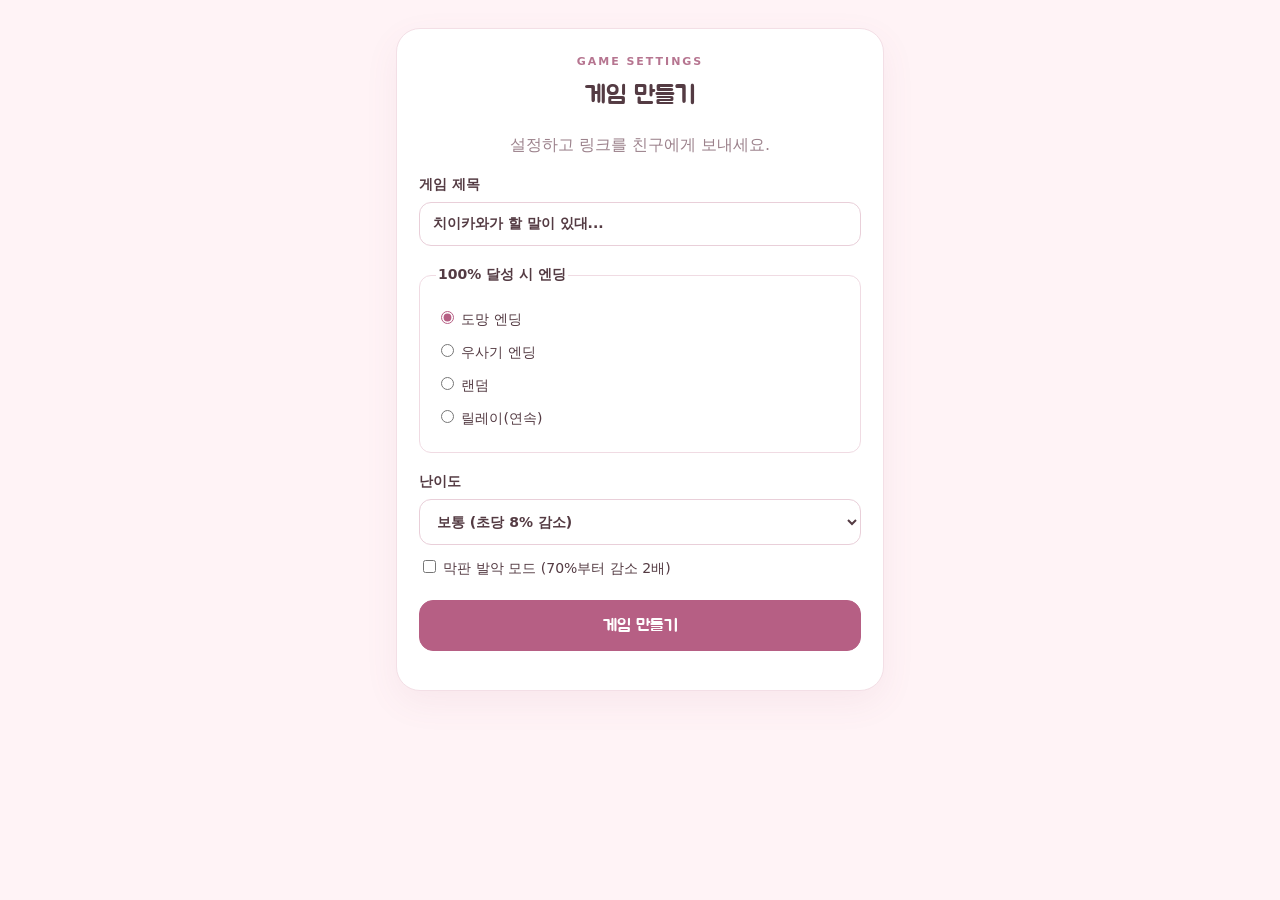
<file: index.html>
<!doctype html>
<html lang="ko"><head><meta charset="utf-8"><meta name="viewport" content="width=device-width,initial-scale=1">
<title>치이카와가 할 말이 있대... | 게임 만들기</title>
<meta property="og:type" content="website">
<meta property="og:title" content="치이카와가 할 말이 있대... | 게임 만들기">
<meta property="og:description" content="엔딩과 메시지를 설정해 친구에게 보내는 나만의 치이카와 게임을 만들어보세요!">
<meta property="og:image" content="https://jungwhanlee.github.io/Chiikawa-wants-to-say-sth/assets/og-thumbnail-creator.jpg?v=20261028-1">
<meta property="og:image:width" content="1200">
<meta property="og:image:height" content="630">
<meta property="og:image:alt" content="버건디 배경 중앙의 치이카와가 할 말이 있대... 제목과 GAME SETTINGS 버튼, 양쪽 설정 아이콘">
<meta property="og:url" content="https://jungwhanlee.github.io/Chiikawa-wants-to-say-sth/">
<meta property="og:site_name" content="A LITTLE COURAGE">
<meta name="twitter:card" content="summary_large_image">
<meta name="twitter:title" content="치이카와가 할 말이 있대... | 게임 만들기">
<meta name="twitter:description" content="엔딩과 메시지를 설정해 친구에게 보내는 나만의 치이카와 게임을 만들어보세요!">
<meta name="twitter:image" content="https://jungwhanlee.github.io/Chiikawa-wants-to-say-sth/assets/og-thumbnail-creator.jpg?v=20261028-1">
<link rel="preload" as="image" href="assets/characters/chiikawa_escape_custom.png">
<link rel="preconnect" href="https://fonts.googleapis.com">
<link rel="preconnect" href="https://fonts.gstatic.com" crossorigin>
<link href="https://fonts.googleapis.com/css2?family=Gamja+Flower&family=Jua&display=swap" rel="stylesheet">
<link rel="stylesheet" href="style.css?v=20261026-feedback-inline-2"></head>
<body><main class="app">
<section id="creator" class="panel hidden">
  <div class="eyebrow">GAME SETTINGS</div><h1>게임 만들기</h1><p class="muted">설정하고 링크를 친구에게 보내세요.</p>
  <label>게임 제목<input id="titleInput" maxlength="60" value="치이카와가 할 말이 있대..."></label>
  <fieldset><legend>100% 달성 시 엔딩</legend>
    <label class="choice"><input type="radio" name="ending" value="escape" checked> 도망 엔딩</label>
    <label class="choice"><input type="radio" name="ending" value="message"> 우사기 엔딩</label>
    <label class="choice"><input type="radio" name="ending" value="random"> 랜덤</label>
    <label class="choice"><input type="radio" name="ending" value="relay"> 릴레이(연속)</label>
  </fieldset>
  <label id="messageWrap" class="hidden">마지막에 보여줄 말<textarea id="messageInput" maxlength="300" placeholder="하고 싶은 말을 입력하세요."></textarea></label>
  <label>난이도<select id="difficulty"><option value="easy">쉬움 (초당 5% 감소)</option><option value="normal" selected>보통 (초당 8% 감소)</option><option value="hard">어려움 (초당 11% 감소)</option></select></label>
  <label class="choice"><input type="checkbox" id="panic"> 막판 발악 모드 (70%부터 감소 2배)</label>
  <button id="makeLink" class="primary">게임 만들기</button>
  <div id="linkArea" class="hidden"><label>공유할 링크<input id="shareLink" readonly></label><button id="copyLink">링크 복사</button><button id="previewLink">플레이어 화면 미리보기</button></div>
  <p id="createError" class="error" role="alert" aria-live="polite"></p>
</section>
<section id="game" class="panel hidden">
  <button id="backToCreator" class="preview-back hidden" type="button">← 설정 화면으로 돌아가기</button>
  <h1 id="gameTitle">할 말이 있대...</h1>
  <div class="character" aria-label="치이카와 캐릭터">
    <div class="speech-row">
      <div class="speech-bubble" role="status">
        <span id="speech" class="speech" aria-live="polite">우...</span>
      </div>
    </div>
    <div id="pushStars" class="impact-effects" aria-hidden="true"></div>
    <div id="usagiFireworks" class="finale-effects" aria-hidden="true"></div>
    <span id="usagiImpact" class="usagi-impact hidden" aria-hidden="true">불쑥!</span>
    <img id="usagiMotion" class="usagi-art usagi-enter-art hidden" src="assets/characters/usagi_enter.png?v=20261025-earfix-2" alt="팔을 뻗으며 뛰어드는 우사기" decoding="async">
    <img id="usagiFinal" class="usagi-art usagi-final-art hidden" src="assets/characters/usagi_final.png?v=20261026-improved-final-1" alt="정면을 보고 말하는 우사기" decoding="async">
    <div id="characterMotion" class="character-image-wrap">
      <img id="knockbackImage" class="hidden" src="assets/characters/chiikawa_knockback.png?v=1" alt="우사기에게 튕겨 나가는 치이카와" decoding="async">
      <img id="stageImage" class="hidden" alt="치이카와의 표정" decoding="async">
      <img id="stageImageNext" class="hidden" alt="치이카와의 표정" decoding="async">
    </div>
  </div>
  <p id="stageLabel" class="stage-caption">발그레...</p>
  <div class="meterhead"><span>응원도</span><strong id="percent">0%</strong></div>
  <div class="meter" role="progressbar" aria-label="응원도 게이지" aria-valuemin="0" aria-valuemax="100" aria-valuenow="0" id="meter"><div id="bar"></div></div>
  <p id="panicNotice" class="panic-notice" aria-live="polite" aria-hidden="true">치이카와가 더 부끄러워 하고 있어!</p>
  <button id="tap" class="primary">♡ 꾹꾹... 응원하기!</button>
  <div id="endingBox" class="ending hidden" aria-live="polite"><h2 id="endingTitle"></h2><div id="userMessage" class="message-reveal hidden"></div><p id="endingText"></p><p id="endingQuote" class="hidden">"왜 애를 울려!"</p><button id="retry">↺ 다시 하기</button></div>
  <p id="gameHint" class="muted small">버튼을 빠르게 눌러 100%를 채워주세요.</p>
</section></main><script src="script.js?v=20261028-split-share-og-1"></script></body></html>
</file>
<file: style.css>
*{box-sizing:border-box}body{margin:0;background:#fff3f6;color:#543b43;font-family:system-ui,-apple-system,"Apple SD Gothic Neo",sans-serif}.app{max-width:520px;margin:0 auto;padding:28px 16px 48px}.panel{background:#fff;border:1px solid #f3dfe6;border-radius:24px;padding:26px 22px;box-shadow:0 12px 35px #9b5a7612}.hidden{display:none!important}.eyebrow{text-align:center;color:#b67590;letter-spacing:.18em;font-size:11px;font-weight:700}h1{text-align:center;font-size:25px;margin:12px 0 24px}h2{font-size:22px}.muted{color:#9c828c;text-align:center}.small{font-size:12px}label{display:block;font-size:14px;font-weight:650;margin:20px 0 10px}input:not([type=radio]):not([type=checkbox]),textarea,select{display:block;width:100%;border:1px solid #e9cfd9;border-radius:12px;padding:13px;font:inherit;margin-top:8px;background:white;color:#543b43}textarea{min-height:88px;resize:vertical}fieldset{border:1px solid #f0dbe3;border-radius:12px;margin:20px 0;padding:12px 16px}legend{font-size:14px;font-weight:650}.choice{font-weight:450;margin:12px 0}.choice input{accent-color:#b65f84}button{border:1px solid #e6c2d1;border-radius:14px;background:#fff;color:#9d4f70;padding:14px 16px;font-size:15px;font-weight:750;cursor:pointer;width:100%;margin-top:10px;touch-action:manipulation}.primary{background:#b65f84;color:white;border-color:#b65f84}button:active{transform:scale(.99)}.character{height:240px;border-radius:22px;background:#fff4f7;display:flex;flex-direction:column;align-items:center;justify-content:center;margin:20px 0}.character p{margin:4px}.speech{text-align:center;font-size:20px;min-height:36px;font-weight:700}.meterhead{display:flex;justify-content:space-between;margin:22px 0 9px;font-size:14px}.meter{height:15px;background:#f3dce5;border-radius:30px;overflow:hidden}.meter #bar{width:0;height:100%;background:#c96e93;border-radius:30px}.ending{text-align:center;background:#fff1f6;border-radius:18px;padding:18px;margin-top:18px;overflow-wrap:anywhere}.ending p{white-space:pre-wrap}.error{color:#b42342;font-size:13px}#shareLink{font-size:12px}

/* Character-themed typography: retain the system font for small UI labels. */
h1, h2, button, .meterhead strong {
  font-family: "Jua", system-ui, -apple-system, sans-serif;
  font-weight: 400;
}
button { font-size: 17px; }
/* Only Chiikawa's speech bubble uses handwritten Gaegu. */
.speech {
  font-family: "Gaegu", "Apple SD Gothic Neo", sans-serif;
  font-weight: 700;
}
/* Stage captions and ending description use rounded Jua. */
#stageLabel, .ending p {
  font-family: "Jua", system-ui, -apple-system, sans-serif;
  font-weight: 400;
}
#stageLabel { font-size: 23px; }
.speech { font-size: 27px; }
.ending p { font-size: 21px; line-height: 1.6; }
.meterhead strong { font-size: 20px; }

/* Unmodified original PNG illustrations; size/position are controlled only by CSS. */
.character {height: 330px; gap: 5px; padding: 16px 12px;}
.character #stageImage {display:block; width:auto; max-width:100%; height:245px; object-fit:contain;}
@media(max-width:400px) {
  .character {height:300px;}
  .character #stageImage {height:220px;}
}

/* Preview navigation appears only for the game creator. */
#backToCreator.preview-back {
  width: auto;
  margin: 0 0 12px;
  padding: 9px 13px;
  font-size: 14px;
  color: #9d4f70;
  background: #fff8fa;
  border-color: #efd3dd;
}


/* Minimal speech card above, never overlapping the centered original illustration. */
.character {
  height: 340px;
  border-radius: 22px;
  background: #fff4f7;
  margin: 20px 0 10px;
  padding: 18px 18px 14px;
  display: flex;
  flex-direction: column;
  justify-content: flex-start;
  align-items: stretch;
  overflow: hidden;
}
.speech-row {
  width: 100%;
  display: flex;
  justify-content: flex-end;
  margin-bottom: 8px;
  flex-shrink: 0;
}
.speech-bubble {
  position: static;
  z-index: auto;
  display: inline-flex;
  align-items: center;
  justify-content: center;
  min-height: 56px;
  min-width: 150px;
  max-width: 58%;
  padding: 10px 18px;
  background: #ffffff;
  border: 2px solid #6a4d57;
  border-radius: 18px;
  box-shadow: none;
  transform: none;
}
.speech-bubble::after { content: none; }
.speech-bubble .speech {
  margin: 0;
  min-height: 0;
  font-family: "Gaegu", "Apple SD Gothic Neo", sans-serif;
  font-size: 24px;
  font-weight: 700;
  line-height: 1.2;
  text-align: center;
  white-space: normal;
  overflow-wrap: anywhere;
}
.character-image-wrap {
  flex: 1;
  min-height: 0;
  width: 100%;
  display: flex;
  align-items: center;
  justify-content: center;
}
.character #stageImage {
  display: block;
  width: auto;
  height: 235px;
  max-height: 100%;
  max-width: 88%;
  object-fit: contain;
  transform: none;
}
#stageLabel.stage-caption {
  margin: 8px 0 4px;
  min-height: 34px;
  font-family: "Jua", system-ui, -apple-system, sans-serif;
  font-size: 24px;
  font-weight: 400;
  line-height: 1.4;
  text-align: center;
}
@media (max-width: 400px) {
  .character {
    height: 305px;
    padding: 14px 12px 12px;
  }
  .speech-row { margin-bottom: 6px; }
  .speech-bubble {
    min-height: 48px;
    min-width: 140px;
    max-width: 64%;
    padding: 8px 14px;
    border-radius: 16px;
  }
  .speech-bubble .speech { font-size: 21px; }
  .character #stageImage {
    height: 205px;
    max-height: 100%;
    max-width: 90%;
  }
  #stageLabel.stage-caption { font-size: 22px; }
}

/* Escape ending: quiet explanation, emphasized punch line. */
.ending.escape-ending #endingText {
  font-size: 17px;
  line-height: 1.55;
  color: #816a74;
  margin: 6px 0 22px;
}
.ending.escape-ending #endingQuote {
  font-family: "Jua", system-ui, -apple-system, sans-serif;
  font-weight: 400;
  font-size: 28px;
  line-height: 1.3;
  color: #c53b72;
  margin: 0 0 20px;
}

/* Double-buffered character frames: centered, overlapping only each other. */
.character-image-wrap { position: relative; }
.character #stageImage,
.character #stageImageNext {
  position: absolute;
  left: 50%;
  top: 50%;
  display: block;
  width: auto;
  height: 235px;
  max-height: 100%;
  max-width: 88%;
  object-fit: contain;
  transform: translate(-50%, -50%);
}
@media (max-width: 400px) {
  .character #stageImage,
  .character #stageImageNext {
    height: 205px;
    max-height: 100%;
    max-width: 90%;
  }
}

/* Five restrained character-only motions. The image swaps and captions remain synchronized. */
.character-image-wrap {
  transform-origin: center 55%;
  will-change: transform;
}
.character-image-wrap.motion-stage-1 {
  /* Shy side-to-side drift: smaller and slower than stage 2. */
  animation: chiikawa-drift-slow 2.8s ease-in-out infinite;
}
.character-image-wrap.motion-stage-2 {
  animation: chiikawa-drift-shy 1.5s ease-in-out infinite;
}
.character-image-wrap.motion-stage-3 {
  /* Alternate a single smooth swing to avoid speed resets at intermediate keyframes. */
  animation: chiikawa-wriggle 0.65s ease-in-out infinite alternate;
}
.character-image-wrap.motion-stage-4 {
  /* Shake for about 0.6 seconds, then rest for about 0.35 seconds. */
  animation: chiikawa-tremble 0.95s linear infinite;
}
.character-image-wrap.motion-stage-5 {
  /* Short fast tremble (~0.4s), one 5px upward jolt, then a quiet pause. */
  animation: chiikawa-near-tears 1.3s linear infinite;
}
@keyframes chiikawa-drift-slow {
  0%, 100% { transform: translateX(0); }
  25% { transform: translateX(-2px); }
  75% { transform: translateX(2px); }
}
@keyframes chiikawa-drift-shy {
  0%, 100% { transform: translateX(0); }
  25% { transform: translateX(-3px); }
  75% { transform: translateX(3px); }
}
@keyframes chiikawa-wriggle {
  from { transform: rotate(-2deg) translateY(-1px); }
  to { transform: rotate(2deg) translateY(1px); }
}
@keyframes chiikawa-tremble {
  0%, 64%, 100% { transform: translateX(0); }
  8%, 24%, 40%, 56% { transform: translateX(-1.5px); }
  16%, 32%, 48% { transform: translateX(1.5px); }
}
@keyframes chiikawa-near-tears {
  0%, 30%, 42%, 100% { transform: translate(0, 0); }
  4%, 12%, 20%, 28% { transform: translate(-1.5px, 0); }
  8%, 16%, 24% { transform: translate(2px, 0); }
  36% { transform: translate(0, -5px); }
}
/* Respect device accessibility settings without changing stage logic. */
@media (prefers-reduced-motion: reduce) {
  .character-image-wrap.motion-stage-1,
  .character-image-wrap.motion-stage-2,
  .character-image-wrap.motion-stage-3,
  .character-image-wrap.motion-stage-4,
  .character-image-wrap.motion-stage-5 {
    animation: none;
    will-change: auto;
  }
}

/* Responsive tap feedback independent of the five character animations. */
#tap {
  transform-origin: center center;
  box-shadow: 0 5px 0 #964766, 0 9px 14px #b65f8426;
  -webkit-tap-highlight-color: transparent;
  user-select: none;
}
#tap:active { transform: none; }
@media (prefers-reduced-motion: reduce) {
  #tap { box-shadow: 0 3px 0 #964766; }
}

/* Suspenseful 100%-filled pause before switching to the ending artwork. */
#game.is-ending-transition #stageLabel,
#game.is-ending-transition .meterhead,
#game.is-ending-transition .meter,
#game.is-ending-transition #tap,
#game.is-ending-transition > .muted.small {
  visibility: hidden;
}
.character-image-wrap.ending-shiver {
  animation: chiikawa-ending-shiver 0.26s linear infinite;
}
@keyframes chiikawa-ending-shiver {
  0%, 100% { transform: translateX(0) rotate(0deg); }
  20%, 60% { transform: translateX(-3px) rotate(-0.65deg); }
  40%, 80% { transform: translateX(3px) rotate(0.65deg); }
}
@media (prefers-reduced-motion: reduce) {
  .character-image-wrap.ending-shiver { animation: none; }
}

/* Usagi's two-part hijack ending: the original Chiikawa PNGs are never edited. */
.character {position:relative}
.usagi-impact {
  position:absolute;
  top:92px;
  left:12%;
  z-index:6;
  font-family:"Jua",sans-serif;
  font-size:28px;
  color:#e45877;
  text-shadow:0 2px white,2px 0 white,-2px 0 white;
  transform:rotate(-12deg);
  animation:usagi-impact-pop .45s cubic-bezier(.15,1.5,.3,1) both;
  pointer-events:none;
}
.usagi-art {
  position:absolute;
  z-index:4;
  height:auto;
  width:180px;
  max-width:54%;
  left:50%;
  bottom:12px;
  pointer-events:none;
  filter:drop-shadow(0 4px 1px #693d4012);
}
.usagi-enter-art {transform:translateX(160%);}
.usagi-final-art {transform:translateX(-50%);}
#game.is-usagi-entry .usagi-enter-art {
  animation:usagi-charge .50s cubic-bezier(.17,.9,.26,1.08) both;
}
#game.is-usagi-entry.is-knockback #characterMotion {
  animation:chiikawa-shoved .50s cubic-bezier(.35,.05,.75,.95) both;
}
/* Swap only the visible art, keeping the same transform wrapper. */
#knockbackImage {
  position: absolute;
  display: block;
  left: 50%;
  top: 50%;
  height: 235px;
  max-height: 100%;
  max-width: 88%;
  width: auto;
  object-fit: contain;
  transform: translate(-50%, -50%);
}
#game.is-knockback #stageImage,
#game.is-knockback #stageImageNext {visibility:hidden;}
@media(max-width:400px) {
  #knockbackImage {height:205px;max-width:90%;}
}
#game.is-usagi-finale .usagi-final-art {
  transform:translateX(-50%);
  animation:usagi-final-arrive .3s cubic-bezier(.17,1.3,.3,1) both;
}
#game.is-usagi-finale #characterMotion {opacity:0}
#game.is-usagi-entry #tap,
#game.is-usagi-entry .meter,
#game.is-usagi-entry .meterhead,
#game.is-usagi-entry > .muted.small,
#game.is-usagi-finale #tap,
#game.is-usagi-finale .meter,
#game.is-usagi-finale .meterhead,
#game.is-usagi-finale > .muted.small {display:none}
#game.is-usagi-finale .speech-row {z-index:5}
#game.is-usagi-finale .ending {
  margin-top:12px;
  background:#fff4f8;
}
#game .message-reveal {
  position:relative;
  margin:12px 0 18px;
  padding:23px 14px;
  border:2px solid #f0afc7;
  border-radius:18px;
  background:#fff;
  color:#a42865;
  font-family:"Jua",sans-serif;
  font-size:clamp(23px,6vw,32px);
  line-height:1.45;
  text-align:center;
  white-space:pre-wrap;
  overflow-wrap:anywhere;
  box-shadow:0 7px 0 #f9dce7,0 13px 22px #b64a7617;
}
#game.is-usagi-finale .message-reveal {
  animation:usagi-message-reveal .72s .12s cubic-bezier(.18,1.5,.32,1) both;
}
#game.is-usagi-finale #endingText {
  font-family:"Jua",sans-serif;
  font-size:17px;
  color:#8e737e;
  margin:16px 0;
}
@keyframes usagi-impact-pop {
  0%{opacity:0;transform:translateY(18px) scale(.3) rotate(-22deg)}
  65%{opacity:1;transform:translateY(-5px) scale(1.2) rotate(-8deg)}
  100%{opacity:1;transform:translateY(0) scale(1) rotate(-12deg)}
}
@keyframes usagi-charge {
  0%{transform:translateX(180%) rotate(12deg);opacity:1}
  36%{transform:translateX(-35%) rotate(-7deg);opacity:1}
  57%{transform:translateX(-58%) rotate(5deg);opacity:1}
  100%{transform:translateX(-50%) rotate(0deg);opacity:1}
}
@keyframes usagi-final-arrive {
  from{opacity:0;transform:translateX(-50%) scale(.9)}
  to{opacity:1;transform:translateX(-50%) scale(1)}
}
@keyframes chiikawa-shoved {
  /* Impact frame stays readable, then accelerates in one continuous arc. */
  0%{transform:translate(0,0) rotate(-4deg) scale(1);opacity:1}
  20%{transform:translate(-27px,-6px) rotate(-10deg) scale(1);opacity:1}
  40%{transform:translate(-70px,-16px) rotate(-16deg) scale(1);opacity:1}
  60%{transform:translate(-146px,-30px) rotate(-26deg) scale(.99);opacity:1}
  80%{transform:translate(-282px,-52px) rotate(-39deg) scale(.94);opacity:1}
  96%{transform:translate(-477px,-72px) rotate(-56deg) scale(.84);opacity:1}
  100%{transform:translate(-540px,-78px) rotate(-61deg) scale(.82);opacity:0}
}
@keyframes usagi-message-reveal {
  0%{opacity:0;transform:translateY(22px) scale(.65) rotate(-4deg);filter:blur(5px)}
  62%{opacity:1;transform:translateY(-7px) scale(1.08) rotate(1.5deg);filter:blur(0)}
  82%{transform:translateY(2px) scale(.985) rotate(-.5deg)}
  100%{opacity:1;transform:translateY(0) scale(1) rotate(0);filter:blur(0)}
}
@media(prefers-reduced-motion:reduce){
  #game.is-usagi-entry .usagi-enter-art,
  #game.is-usagi-finale .usagi-final-art,
  #game.is-usagi-entry.is-knockback #characterMotion,
  #game.is-usagi-finale .message-reveal,
  .usagi-impact {animation:none}
  #game.is-usagi-entry .usagi-enter-art {transform:translateX(-50%)}
  #game.is-usagi-entry #characterMotion{opacity:0}
}

/* Usagi finale: the player's words belong to the large centered speech bubble. */
#game.is-usagi-finale .speech-row {
  justify-content: center;
  width: 100%;
  flex-shrink: 0;
  margin-bottom: 6px;
  z-index: 5;
}
#game.is-usagi-finale .speech-bubble {
  position: relative;
  width: 96%;
  max-width: 96%;
  min-height: 72px;
  max-height: 148px;
  padding: 15px 18px;
  border-radius: 23px;
  border-width: 3px;
  border-color: #aa5d80;
  box-shadow: none;
  overflow-y: auto;
  overscroll-behavior: contain;
  animation: usagi-message-reveal .72s .12s cubic-bezier(.18,1.5,.32,1) both;
}
#game.is-usagi-finale .speech-bubble .speech {
  display: block;
  width: 100%;
  font-size: clamp(23px, 5.5vw, 32px);
  line-height: 1.25;
  white-space: pre-wrap;
  overflow-wrap: anywhere;
  color: #a42865;
}
#game.is-usagi-finale .message-reveal {
  margin: 6px auto 16px;
  padding: 0;
  border: 0;
  border-radius: 0;
  background: transparent;
  box-shadow: none;
  font-size: 29px;
  color: #c53b72;
  animation: none;
}
@media (max-width:400px) {
  #game.is-usagi-finale .speech-bubble {
    max-height: 123px;
    min-height: 65px;
    padding: 12px 13px;
  }
  #game.is-usagi-finale .speech-bubble .speech {
    font-size: clamp(21px, 6vw, 27px);
  }
}
@media (prefers-reduced-motion: reduce) {
  #game.is-usagi-finale .speech-bubble { animation: none; }
}

/* Escape finale: remove the completed gauge and tapping controls permanently.
   The shiver's temporary visibility state should not be restored after ending. */
#game.is-escape-finale .meterhead,
#game.is-escape-finale .meter,
#game.is-escape-finale #tap,
#game.is-escape-finale > .muted.small {
  display: none !important;
}

/* Consistent Gamja Flower dialogue; Jua only for the final user-written message. */
.speech-bubble .speech {
  font-family: "Gamja Flower", "Apple SD Gothic Neo", sans-serif;
  font-weight: 400;
}
#game.is-usagi-entry .speech-bubble .speech {
  font-family: "Gamja Flower", "Apple SD Gothic Neo", sans-serif;
  font-weight: 400;
  font-size: 29px;
  line-height: 1.15;
}
#game.is-usagi-finale .speech-bubble {
  min-height: 96px;
  max-height: 190px;
  padding: 16px 17px;
}
#game.is-usagi-finale .speech-bubble .speech {
  font-family: "Jua", "Apple SD Gothic Neo", sans-serif;
  font-weight: 400;
  font-size: clamp(28px, 6.5vw, 38px);
  line-height: 1.35;
}
@media (max-width:400px) {
  #game.is-usagi-entry .speech-bubble .speech {font-size:27px;}
  #game.is-usagi-finale .speech-bubble {
    min-height: 88px;
    max-height: 168px;
    padding: 12px 13px;
  }
  #game.is-usagi-finale .speech-bubble .speech {
    font-size: clamp(27px, 7.5vw, 32px);
  }
}

/* Smooth five-stage expression swaps: incoming frame overlays the current PNG. */
.character #stageImage,
.character #stageImageNext {
  opacity: 0;
  transition: opacity 180ms ease-in-out;
}
.character #stageImage.frame-visible,
.character #stageImageNext.frame-visible {
  opacity: 1;
}
@media (prefers-reduced-motion: reduce) {
  .character #stageImage,
  .character #stageImageNext { transition: none; }
}

/* Panic mode alert has its own reserved line above the tap button.
   Keep the ordinary game hint below the button unchanged. */
#panicNotice.panic-notice {
  min-height: 25px;
  margin: 9px 0 0;
  text-align: center;
  font-family: "Jua", "Apple SD Gothic Neo", sans-serif;
  font-size: 19px;
  line-height: 25px;
  color: #bf4c7c;
  opacity: 0;
  visibility: hidden;
  transition: opacity 160ms ease-out, visibility 160ms;
  pointer-events: none;
}
#panicNotice.panic-notice.is-visible { opacity: 1; visibility: visible; }
#game.is-ending-transition #panicNotice,
#game.is-usagi-entry #panicNotice,
#game.is-usagi-finale #panicNotice,
#game.is-escape-finale #panicNotice { visibility: hidden; opacity: 0; }
@media (prefers-reduced-motion: reduce) {
  #panicNotice.panic-notice { transition: none; }
}

/* Two brief, pointer-transparent character effects. Character PNGs are untouched. */
.character .impact-effects,
.character .finale-effects {
  position:absolute;
  inset:0;
  overflow:hidden;
  pointer-events:none;
  z-index:7;
}
.character .push-star {
  position:absolute;
  left:51%;
  top:58%;
  font-family:"Jua",sans-serif;
  font-size:21px;
  line-height:1;
  color:#f2c75b;
  text-shadow:0 1px 0 #fff,0 0 5px #ffe8a6;
  opacity:0;
  animation:chiikawa-impact-stars .53s var(--delay) ease-out both;
}
@keyframes chiikawa-impact-stars {
  0%{opacity:0;transform:translate(-50%,-50%) scale(.3) rotate(0)}
  18%{opacity:1;transform:translate(calc(-50% + var(--dx30)),calc(-50% + var(--dy30))) scale(1.1) rotate(20deg)}
  65%{opacity:1;transform:translate(calc(-50% + var(--dx80)),calc(-50% + var(--dy80))) scale(1) rotate(var(--rot))}
  100%{opacity:0;transform:translate(calc(-50% + var(--dx)),calc(-50% + var(--dy))) scale(.45) rotate(var(--rot))}
}
.character .finale-spark {
  position:absolute;
  width:7px;
  height:7px;
  border-radius:35%;
  box-shadow:0 0 4px #ffffff;
  opacity:0;
  animation:usagi-spark-burst .87s var(--delay) cubic-bezier(.2,.62,.3,1) both;
}
@keyframes usagi-spark-burst {
  0%{opacity:0;transform:translate(0,0) scale(.3)}
  16%{opacity:1;transform:translate(var(--dx25),var(--dy25)) scale(1.2)}
  70%{opacity:.95;transform:translate(var(--dx80),var(--dy80)) scale(.9)}
  100%{opacity:0;transform:translate(var(--dx),var(--dy)) scale(.35)}
}
@media(prefers-reduced-motion:reduce){
  .character .push-star,.character .finale-spark{animation:none;display:none}
}

/* Escape mode displays the decoded stage frame instead of a separate image.
   Keep the visible artwork when the ending replaces the controls. */
#game.is-escape-finale #characterMotion {opacity:1}


/* Usagi's shout now comes before the quieter ending explanation. */
#game.is-usagi-finale .message-reveal {
  margin: 8px auto 5px;
}
#game.is-usagi-finale #endingText {
  margin: 8px 0 12px;
}

/* Creation feedback reuses the validation message location and system font. */
#createError.is-success { color: #9d4f70; }
</file>
